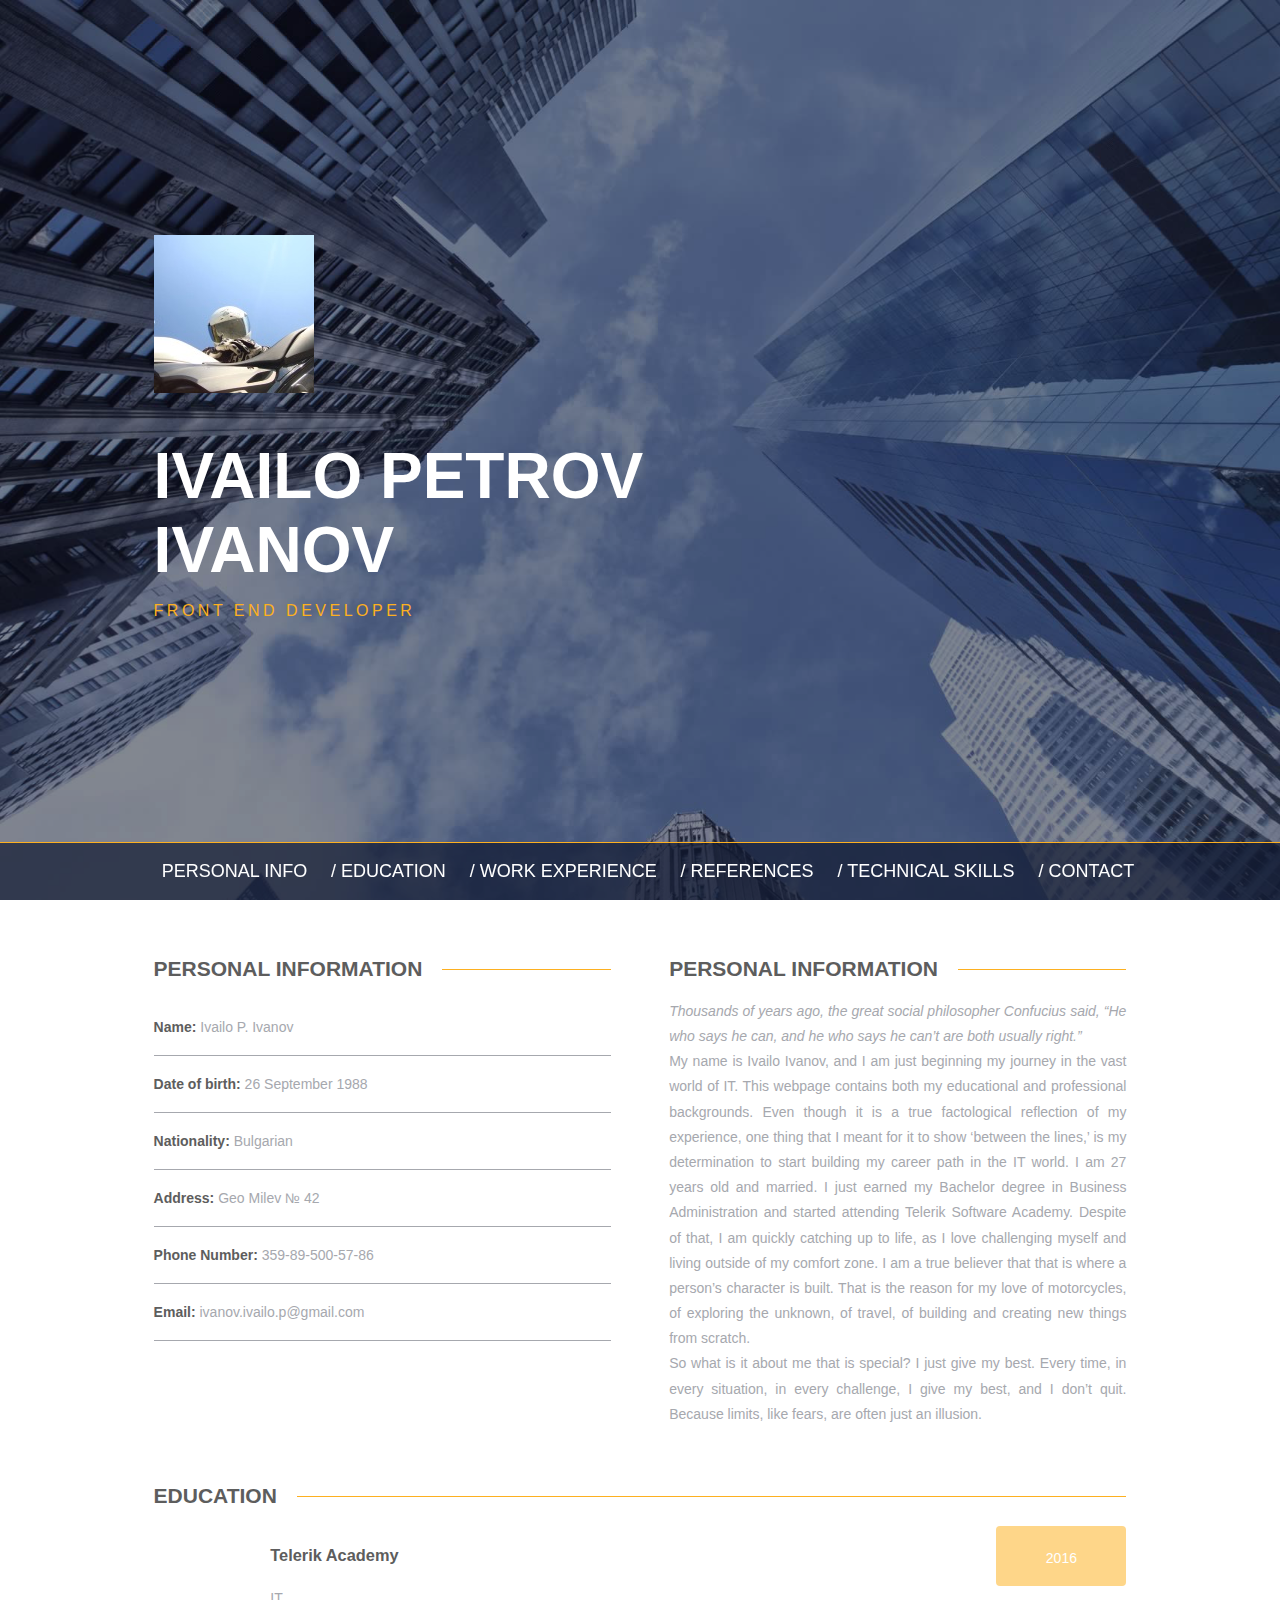
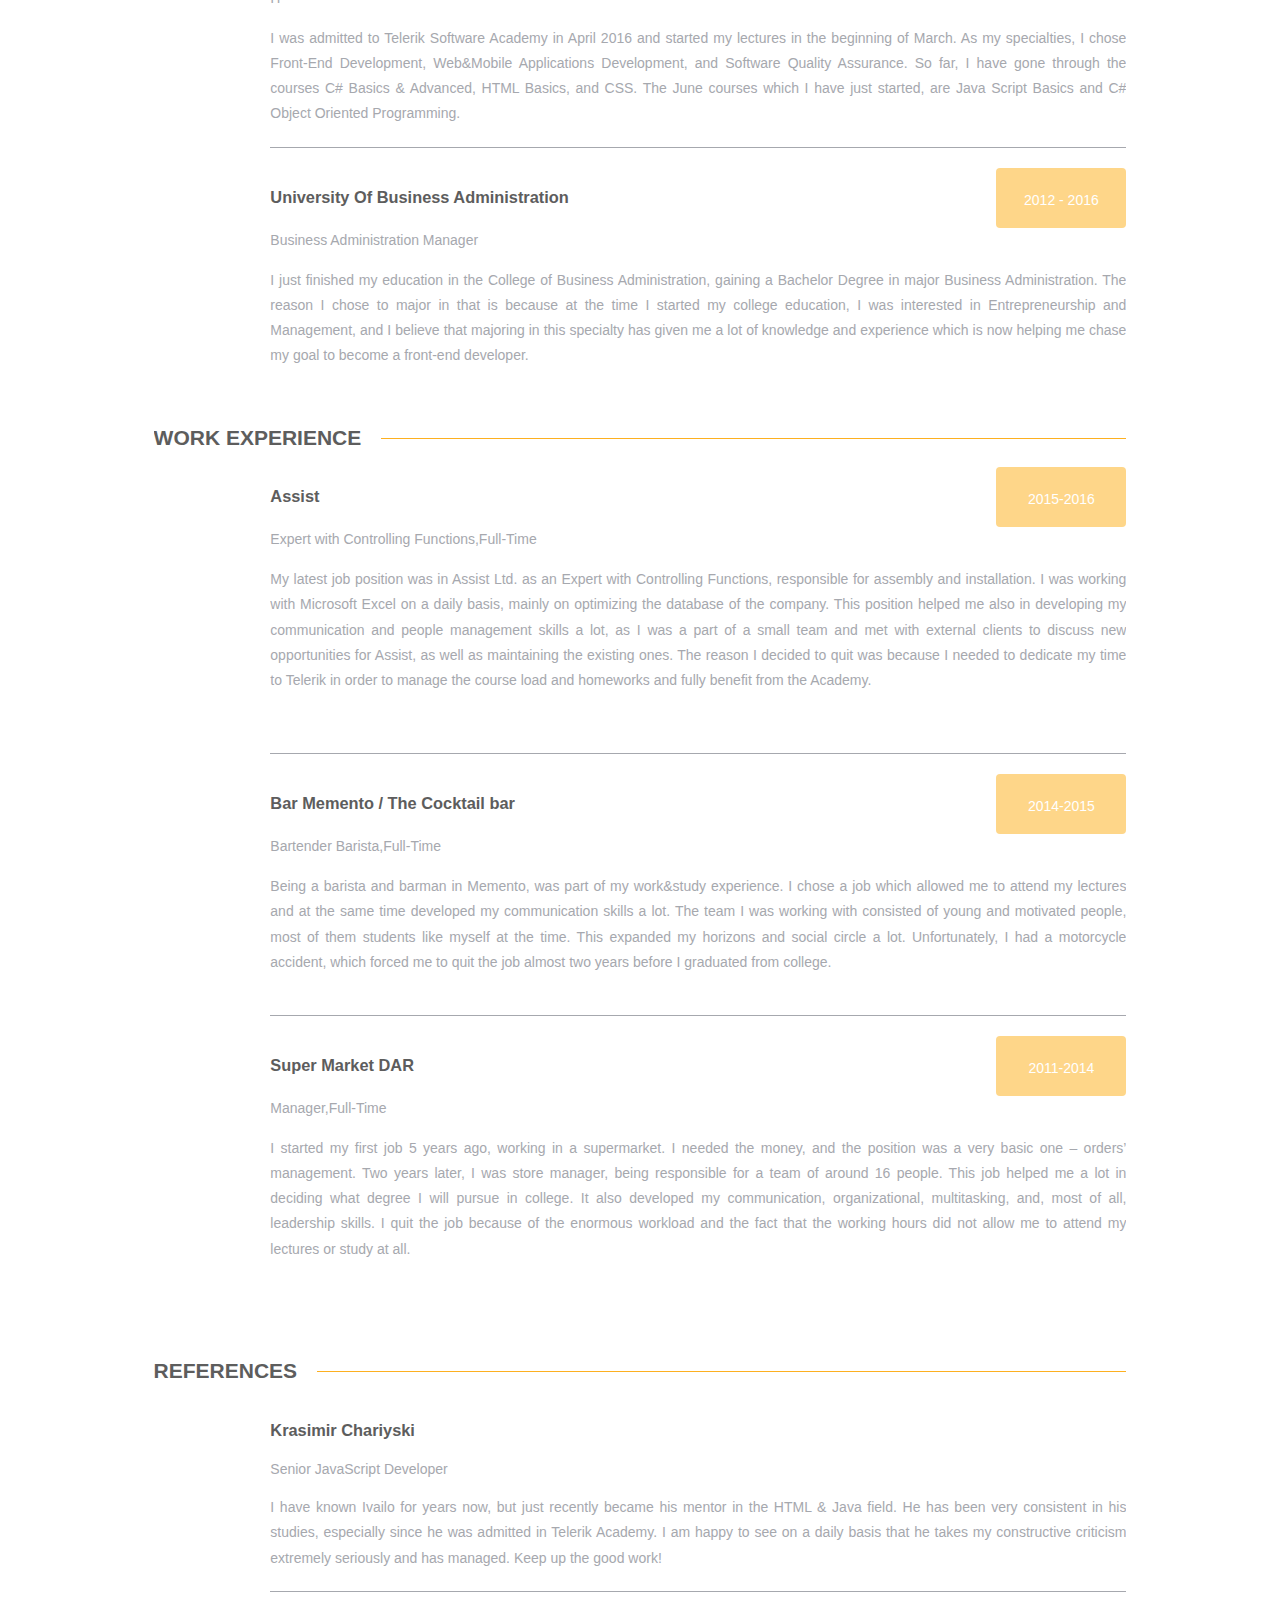
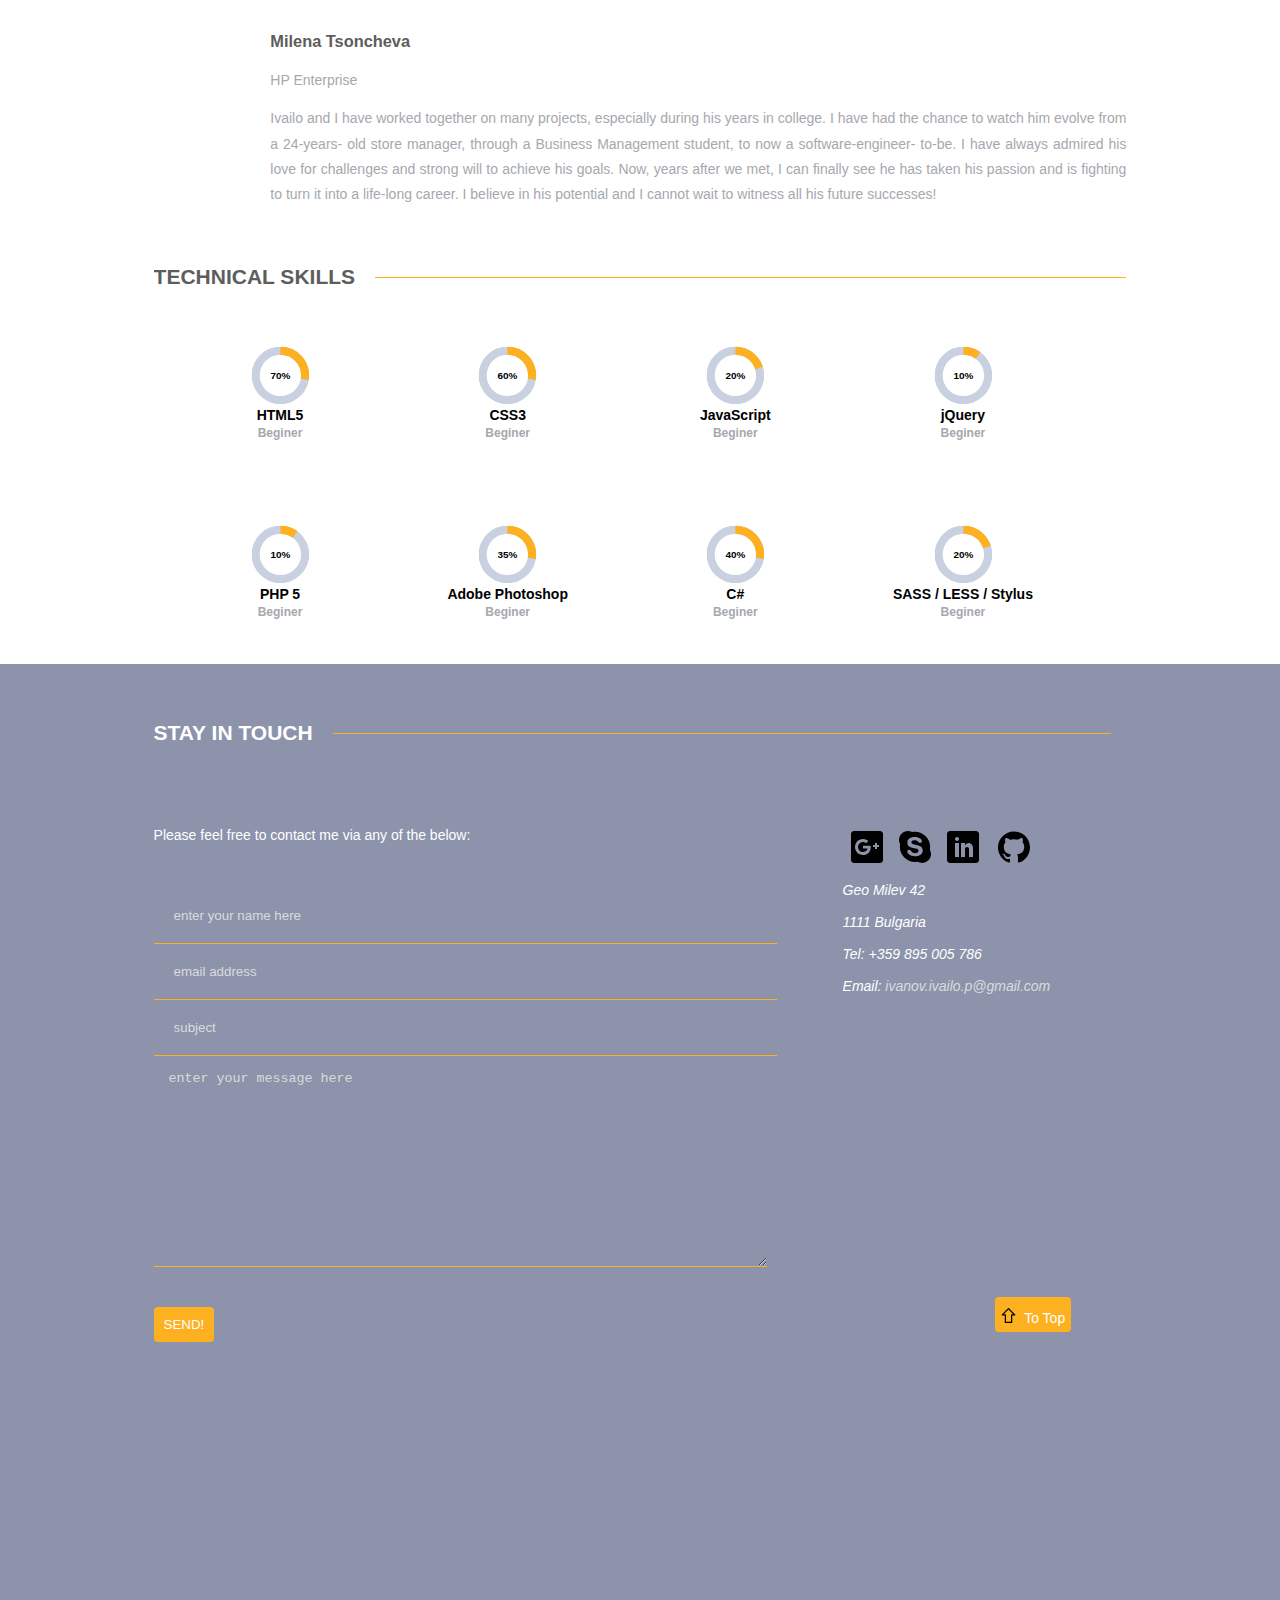
<file: index.html>
<!DOCTYPE html>
<html manifest="cache.appcache">
    <head lang="en">
        <title>Portfolio of Ivanov</title>
        <link rel="stylesheet" type="text/css" href="css/main.css">
        <meta name="viewport" content="width=device-width,initial-scale=1">
    </head>
    <body>
        <header id="totop">
            <div class="header-background">
                <div class="header-div">
                    <img src="img/ThisIsMe.jpg" alt="Picture of Me">
                    <h1>Ivailo Petrov
                        <br>
                        Ivanov</h1>
                    <p>Front end developer</p>
                </div>
                <nav id="scroller">
                    <ul>
                        <li><a href="#about-me">Personal Info</a></li>
                        <li><a href="#education">/ Education</a></li>
                        <li><a href="#work-experience">/ Work Experience</a></li>
                        <li><a href="#references">/ References</a></li>
                        <li><a href="#technical-skills">/ Technical Skills</a></li>
                        <li><a href="#stay-in-touch">/ Contact</a></li>
                    </ul>
                </nav>
            </div>
        </header>
        <main>
            <article id="about-me" class="section-personal-info">
                <section class="personal-inf">
                    <h2 class="heading-h2">Personal Information</h2>
                    <ul>
                        <li><span>Name:</span> Ivailo P. Ivanov</li>
                        <li><span>Date of birth:</span> 26 September 1988</li>
                        <li><span>Nationality:</span> Bulgarian</li>
                        <li><span>Address:</span> Geo Milev № 42</li>
                        <li><span>Phone Number: </span>359-89-500-57-86</li>
                        <li><span>Email: </span><a href="mailto:ivanov.ivailo.p@gmail.com" class="mailto">
                            ivanov.ivailo.p@gmail.com</a></li>

                    </ul>
                </section>
                <section class="personal-prof">
                    <h2 class="heading-h2">Personal Information</h2>

                    <p><i>Thousands of years ago, the great social philosopher Confucius said, “He who says he can, and
                        he
                        who says he can’t are both usually right.”</i>
                        <br>
                        My name is Ivailo Ivanov, and I am just beginning my journey in the vast world of IT. This
                        webpage contains both my educational and professional backgrounds. Even though it is a true
                        factological reflection of my experience, one thing that I meant for it to show ‘between the
                        lines,’ is my determination to start building my career path in the IT world. I am 27 years old
                        and married. I just earned my Bachelor degree in Business Administration and started attending
                        Telerik Software Academy. Despite of that, I am quickly catching up to life, as I love
                        challenging myself and living outside of my comfort zone. I am a true believer that that is
                        where a person’s character is built. That is the reason for my love of motorcycles, of exploring
                        the unknown, of travel, of building and creating new things from scratch.
                        <br>
                        So what is it about me that is special? I just give my best. Every time, in every situation, in
                        every challenge, I give my best, and I don’t quit. Because limits, like fears, are often just an
                        illusion.
                    </p>
                </section>
            </article>
            <article id="education" class="section-education">
                <h2 class="heading-h2">Education</h2>
                <section class="firs-grid">
                    <h3>Telerik Academy</h3>

                    <p class="work-adjust-fulltime">IT</p>

                    <p class="years">2016</p>

                    <p class="education-p">I was admitted to Telerik Software Academy in April 2016 and started my
                        lectures in the beginning of March. As my specialties, I chose Front-End Development, Web&Mobile
                        Applications Development, and Software Quality Assurance. So far, I have gone through the
                        courses C# Basics & Advanced, HTML Basics, and CSS. The June courses which I have just started,
                        are Java Script Basics and C# Object Oriented Programming.</p>
                </section>
                <section class="section-border-top">
                    <h3>University Of Business Administration</h3>

                    <p class="work-adjust-fulltime">Business Administration Manager</p>

                    <p class="years">2012 - 2016</p>

                    <p class="education-p">I just finished my education in the College of Business Administration,
                        gaining a Bachelor Degree in major Business Administration. The reason I chose to major in that
                        is because at the time I started my college education, I was interested in Entrepreneurship and
                        Management, and I believe that majoring in this specialty has given me a lot of knowledge and
                        experience which is now helping me chase my goal to become a front-end developer.</p>
                </section>
            </article>
            <article id="work-experience" class="section-work">
                <h2 class="heading-h2">Work Experience</h2>
                <section class="firs-grid">
                    <h3>Assist</h3>

                    <p class="work-adjust-fulltime">Expert with Controlling Functions,Full-Time</p>

                    <p class="years">2015-2016</p>

                    <p class="work-p">My latest job position was in Assist Ltd. as an Expert with Controlling Functions,
                        responsible for assembly and installation. I was working with Microsoft Excel on a daily basis,
                        mainly on optimizing the database of the company. This position helped me also in developing my
                        communication and people management skills a lot, as I was a part of a small team and met with
                        external clients to discuss new opportunities for Assist, as well as maintaining the existing
                        ones. The reason I decided to quit was because I needed to dedicate my time to Telerik in order
                        to manage the course load and homeworks and fully benefit from the Academy.</p>
                </section>
                <section class="section-border-top">
                    <h3>Bar Memento / The Cocktail bar</h3>

                    <p class="work-adjust-fulltime">Bartender Barista,Full-Time</p>

                    <p class="years">2014-2015</p>

                    <p class="work-p">Being a barista and barman in Memento, was part of my work&study experience. I
                        chose a job which allowed me to attend my lectures and at the same time developed my
                        communication skills a lot. The team I was working with consisted of young and motivated people,
                        most of them students like myself at the time. This expanded my horizons and social circle a
                        lot. Unfortunately, I had a motorcycle accident, which forced me to quit the job almost two
                        years before I graduated from college. </p>
                </section>
                <section class="section-border-top">
                    <h3>Super Market DAR</h3>

                    <p class="work-adjust-fulltime">Manager,Full-Time</p>

                    <p class="years">2011-2014</p>

                    <p class="work-p">I started my first job 5 years ago, working in a supermarket. I needed the money,
                        and the position was a very basic one – orders’ management. Two years later, I was store
                        manager, being responsible for a team of around 16 people. This job helped me a lot in deciding
                        what degree I will pursue in college. It also developed my communication, organizational,
                        multitasking, and, most of all, leadership skills. I quit the job because of the enormous
                        workload and the fact that the working hours did not allow me to attend my lectures or study at
                        all. </p>
                </section>
            </article>
            <article id="references" class="section-class">
                <h2 class="heading-h2">References</h2>
                <section class="firs-grid">
                    <h3>Krasimir Chariyski</h3>
                    <h4 class="references-h4">Senior JavaScript Developer </h4>

                    <p>I have known Ivailo for years now, but just recently became his mentor in the HTML &amp; Java
                        field. He
                        has
                        been very consistent in his studies, especially since he was admitted in Telerik Academy. I am
                        happy to
                        see on a daily basis that he takes my constructive criticism extremely seriously and has
                        managed. Keep
                        up the good
                        work!
                    </p>
                </section>
                <section class="section-border-top">
                    <h3>Milena Tsoncheva</h3>
                    <h4 class="references-h4">HP Enterprise</h4>

                    <p>Ivailo and I have worked together on many projects, especially during his years in college. I
                        have had
                        the
                        chance to watch him evolve from a 24-years- old store manager, through a Business Management
                        student, to now a software-engineer- to-be. I have always admired his love for challenges and
                        strong
                        will
                        to achieve his goals. Now, years after we met, I can finally see he has taken his passion and is
                        fighting to
                        turn it into a life-long career. I believe in his potential and I cannot wait to witness all his
                        future
                        successes!</p>
                </section>
            </article>
            <article id="technical-skills" class="technical-skills">
                <h2 class="heading-h2">Technical skills</h2>
                <ul>
                    <li>
                        <div>
                            <svg class="svg" viewBox="-1 -1 141 141">
                                <defs>
                                    <clipPath>
                                        <path d="M70,70 v-50 a50,50 0 1,0 0,100 a50,50 0 1,0 0,-100 v-20 a70,70 0 0,1 0,140 a70,70 0 1,1 0,-140"></path>
                                    </clipPath>
                                </defs>
                                <g clip-path="url(#clip-path)">
                                    <path class="light" d="M70,70 v-70 a70,70 0 0,1 0,140 a70,70 0 1,1 0,-140"
                                          fill="#C9D0E0"></path>
                                    <path class="dark" fill="#FDB020" d=""></path>
                                </g>
                                <path d="M20,70 a50,50 0 0,1 100,0 a50,50 0 0,1 -100,0" fill="none"></path>
                                <text class="perc" x="70" y="79">70%</text>
                            </svg>
                        </div>
                        HTML5
                        <p>Beginer</p>
                    </li>
                    <li>
                        <div>
                            <svg class="svg" viewBox="-1 -1 141 141">
                                <defs>
                                    <clipPath>
                                        <path d="M70,70 v-50 a50,50 0 1,0 0,100 a50,50 0 1,0 0,-100 v-20 a70,70 0 0,1 0,140 a70,70 0 1,1 0,-140"></path>
                                    </clipPath>
                                </defs>
                                <g clip-path="url(#clip-path)">
                                    <path class="light" d="M70,70 v-70 a70,70 0 0,1 0,140 a70,70 0 1,1 0,-140"
                                          fill="#C9D0E0"></path>
                                    <path class="dark" fill="#FDB020" d=""></path>
                                </g>
                                <path d="M20,70 a50,50 0 0,1 100,0 a50,50 0 0,1 -100,0" fill="none"></path>
                                <text class="perc" x="70" y="79">60%</text>
                            </svg>
                        </div>
                        CSS3
                        <p>Beginer</p>

                    </li>
                    <li>
                        <div>
                            <svg class="svg" viewBox="-1 -1 141 141">
                                <defs>
                                    <clipPath>
                                        <path d="M70,70 v-50 a50,50 0 1,0 0,100 a50,50 0 1,0 0,-100 v-20 a70,70 0 0,1 0,140 a70,70 0 1,1 0,-140"></path>
                                    </clipPath>
                                </defs>
                                <g clip-path="url(#clip-path)">
                                    <path class="light" d="M70,70 v-70 a70,70 0 0,1 0,140 a70,70 0 1,1 0,-140"
                                          fill="#C9D0E0"></path>
                                    <path class="dark" fill="#FDB020" d=""></path>
                                </g>
                                <path d="M20,70 a50,50 0 0,1 100,0 a50,50 0 0,1 -100,0" fill="none"></path>
                                <text class="perc" x="70" y="79">20%</text>
                            </svg>
                        </div>
                        JavaScript
                        <p>Beginer</p>

                    </li>
                    <li>
                        <div>
                            <svg class="svg" viewBox="-1 -1 141 141">
                                <defs>
                                    <clipPath id="clip-path">
                                        <path d="M70,70 v-50 a50,50 0 1,0 0,100 a50,50 0 1,0 0,-100 v-20 a70,70 0 0,1 0,140 a70,70 0 1,1 0,-140"></path>
                                    </clipPath>
                                </defs>
                                <g clip-path="url(#clip-path)">
                                    <path class="light" d="M70,70 v-70 a70,70 0 0,1 0,140 a70,70 0 1,1 0,-140"
                                          fill="#C9D0E0"></path>
                                    <path class="dark" fill="#FDB020" d=""></path>
                                </g>
                                <path d="M20,70 a50,50 0 0,1 100,0 a50,50 0 0,1 -100,0" fill="none"></path>
                                <text class="perc" x="70" y="79">10%</text>
                            </svg>
                        </div>
                        jQuery
                        <p>Beginer</p>

                    </li>
                    <li>
                        <div>
                            <svg class="svg" viewBox="-1 -1 141 141">
                                <defs>
                                    <clipPath>
                                        <path d="M70,70 v-50 a50,50 0 1,0 0,100 a50,50 0 1,0 0,-100 v-20 a70,70 0 0,1 0,140 a70,70 0 1,1 0,-140"></path>
                                    </clipPath>
                                </defs>
                                <g clip-path="url(#clip-path)">
                                    <path class="light" d="M70,70 v-70 a70,70 0 0,1 0,140 a70,70 0 1,1 0,-140"
                                          fill="#C9D0E0"></path>
                                    <path class="dark" fill="#FDB020" d=""></path>
                                </g>
                                <path d="M20,70 a50,50 0 0,1 100,0 a50,50 0 0,1 -100,0" fill="none"></path>
                                <text class="perc" x="70" y="79">10%</text>
                            </svg>
                        </div>
                        PHP 5
                        <p>Beginer</p>

                    </li>
                    <li>
                        <div>
                            <svg class="svg" viewBox="-1 -1 141 141">
                                <defs>
                                    <clipPath>
                                        <path d="M70,70 v-50 a50,50 0 1,0 0,100 a50,50 0 1,0 0,-100 v-20 a70,70 0 0,1 0,140 a70,70 0 1,1 0,-140"></path>
                                    </clipPath>
                                </defs>
                                <g clip-path="url(#clip-path)">
                                    <path class="light" d="M70,70 v-70 a70,70 0 0,1 0,140 a70,70 0 1,1 0,-140"
                                          fill="#C9D0E0"></path>
                                    <path class="dark" fill="#FDB020" d=""></path>
                                </g>
                                <path d="M20,70 a50,50 0 0,1 100,0 a50,50 0 0,1 -100,0" fill="none"></path>
                                <text class="perc" x="70" y="79">35%</text>
                            </svg>
                        </div>
                        Adobe Photoshop
                        <p>Beginer</p>

                    </li>
                    <li>
                        <div>
                            <svg class="svg" viewBox="-1 -1 141 141">
                                <defs>
                                    <clipPath>
                                        <path d="M70,70 v-50 a50,50 0 1,0 0,100 a50,50 0 1,0 0,-100 v-20 a70,70 0 0,1 0,140 a70,70 0 1,1 0,-140"></path>
                                    </clipPath>
                                </defs>
                                <g clip-path="url(#clip-path)">
                                    <path class="light" d="M70,70 v-70 a70,70 0 0,1 0,140 a70,70 0 1,1 0,-140"
                                          fill="#C9D0E0"></path>
                                    <path class="dark" fill="#FDB020" d=""></path>
                                </g>
                                <path d="M20,70 a50,50 0 0,1 100,0 a50,50 0 0,1 -100,0" fill="none"></path>
                                <text class="perc" x="70" y="79">40%</text>
                            </svg>
                        </div>
                        C#
                        <p>Beginer</p>

                    </li>
                    <li>
                        <div>
                            <svg class="svg" viewBox="-1 -1 141 141">
                                <defs>
                                    <clipPath>
                                        <path d="M70,70 v-50 a50,50 0 1,0 0,100 a50,50 0 1,0 0,-100 v-20 a70,70 0 0,1 0,140 a70,70 0 1,1 0,-140"></path>
                                    </clipPath>
                                </defs>
                                <g clip-path="url(#clip-path)">
                                    <path class="light" d="M70,70 v-70 a70,70 0 0,1 0,140 a70,70 0 1,1 0,-140"
                                          fill="#C9D0E0"></path>
                                    <path class="dark" fill="#FDB020" d=""></path>
                                </g>
                                <path d="M20,70 a50,50 0 0,1 100,0 a50,50 0 0,1 -100,0" fill="none"></path>
                                <text class="perc" x="70" y="79">20%</text>
                            </svg>
                        </div>
                        SASS / LESS / Stylus
                        <p>Beginer</p>

                    </li>
                </ul>
            </article>
        </main>
        <footer id="stay-in-touch">
            <div>
                <h2 class="footer-h2 heading-h2">Stay in Touch</h2>

                <div class="footer-left-div">
                    <p class="footer-p">Please feel free to contact me via any of the below:</p>

                    <form action="php/index..php" class="form" method="post" enctype="multipart/form-data">
                        <input type="text" name="name" placeholder="enter your name here" class="footer-1st-input"
                               autocomplete="off">
                        <input type="email" required="required" name="email" placeholder="email address"
                               class="footer-grid"
                               autocomplete="off">
                        <input type="text" placeholder="subject" class="footer-grid" autocomplete="off">
                        <textarea name="message" placeholder="enter your message here"
                                  class="footer-textarea"></textarea>
                        <input type="submit" name="SENT!" value="send!" class="footer-submit">
                    </form>
                </div>
                <div class="footer-right-div">
                    <address class="address">
                        <ul>
                            <li>
                                <ul class="icon"><li><a href="https://plus.google.com/u/0/108476993369105815431/posts"
                                           target="_blank"><svg version="1.1" xmlns="http://www.w3.org/2000/svg"
                                             width="32" height="32"
                                             viewBox="0 0 32 32" class="google"><path d="M29 0h-26c-1.65 0-3 1.35-3 3v26c0 1.65 1.35 3 3 3h26c1.65 0 3-1.35 3-3v-26c0-1.65-1.35-3-3-3zM12 24c-4.425 0-8-3.575-8-8s3.575-8 8-8c2.162 0 3.969 0.787 5.363 2.094l-2.175 2.088c-0.594-0.569-1.631-1.231-3.188-1.231-2.731 0-4.963 2.263-4.963 5.050s2.231 5.050 4.963 5.050c3.169 0 4.356-2.275 4.538-3.45h-4.537v-2.744h7.556c0.069 0.4 0.125 0.8 0.125 1.325 0 4.575-3.063 7.819-7.681 7.819zM28 16h-2v2h-2v-2h-2v-2h2v-2h2v2h2v2z"></path></svg></a></li><li><a href="https://secure.skype.com/portal/overview" target="_blank"><svg version="1.1" xmlns="http://www.w3.org/2000/svg"
                                             width="32" height="32"
                                             viewBox="0 0 32 32" class="skype"><path d="M13.3 1.169c-0.050-0.031-0.106-0.056-0.156-0.081-0.056 0.012-0.106 0.019-0.162 0.031l0.319 0.050z"></path><path d="M1.15 13.156c-0.012 0.056-0.019 0.113-0.025 0.162 0.031 0.050 0.050 0.1 0.081 0.15l-0.056-0.313z"></path><path d="M30.837 18.831c0.012-0.056 0.019-0.113 0.031-0.169-0.031-0.050-0.050-0.1-0.081-0.15l0.050 0.319z"></path><path d="M18.5 30.719c0.050 0.031 0.106 0.056 0.156 0.081 0.056-0.012 0.113-0.019 0.169-0.025l-0.325-0.056z"></path><path d="M30.869 18.663c-0.012 0.056-0.019 0.113-0.031 0.169l-0.056-0.325c0.031 0.056 0.056 0.106 0.087 0.156 0.163-0.9 0.25-1.819 0.25-2.738 0-2.037-0.4-4.019-1.188-5.881-0.762-1.8-1.85-3.419-3.238-4.806s-3.006-2.475-4.8-3.237c-1.863-0.788-3.844-1.188-5.881-1.188-0.963 0-1.925 0.088-2.863 0.269 0 0-0.006 0-0.006 0 0.050 0.025 0.106 0.050 0.156 0.081l-0.319-0.050c0.056-0.012 0.106-0.019 0.162-0.031-1.287-0.681-2.731-1.050-4.194-1.050-2.388 0-4.638 0.931-6.325 2.619s-2.619 3.937-2.619 6.325c0 1.519 0.394 3.019 1.125 4.338 0.012-0.056 0.019-0.113 0.025-0.162l0.056 0.319c-0.031-0.050-0.056-0.1-0.081-0.15-0.15 0.856-0.225 1.731-0.225 2.606 0 2.038 0.4 4.019 1.188 5.881 0.763 1.8 1.85 3.413 3.237 4.8s3.006 2.475 4.806 3.238c1.863 0.788 3.844 1.188 5.881 1.188 0.887 0 1.775-0.081 2.644-0.238-0.050-0.031-0.1-0.056-0.156-0.081l0.325 0.056c-0.056 0.012-0.113 0.019-0.169 0.025 1.337 0.756 2.856 1.163 4.4 1.163 2.387 0 4.637-0.931 6.325-2.619s2.619-3.938 2.619-6.325c-0.006-1.519-0.4-3.019-1.137-4.35zM16.069 25.181c-5.369 0-7.769-2.637-7.769-4.619 0-1.012 0.75-1.725 1.781-1.725 2.3 0 1.7 3.3 5.988 3.3 2.194 0 3.406-1.194 3.406-2.413 0-0.731-0.363-1.544-1.806-1.9l-4.775-1.194c-3.844-0.963-4.544-3.044-4.544-5 0-4.056 3.819-5.581 7.406-5.581 3.306 0 7.2 1.825 7.2 4.263 0 1.044-0.906 1.65-1.938 1.65-1.962 0-1.6-2.713-5.55-2.713-1.963 0-3.044 0.887-3.044 2.156s1.55 1.675 2.894 1.981l3.538 0.787c3.869 0.863 4.85 3.125 4.85 5.25 0 3.294-2.531 5.756-7.637 5.756z"></path></svg></a></li><li><a href="https://www.linkedin.com/in/l-l-9221a8a7?trk=nav_responsive_tab_profile" target="_blank"><svg version="1.1" xmlns="http://www.w3.org/2000/svg"
                                                 width="32" height="32"
                                                 viewBox="0 0 32 32" class="linkedIn">
                                                <path d="M29 0h-26c-1.65 0-3 1.35-3 3v26c0 1.65 1.35 3 3 3h26c1.65 0 3-1.35 3-3v-26c0-1.65-1.35-3-3-3zM12 26h-4v-14h4v14zM10 10c-1.106 0-2-0.894-2-2s0.894-2 2-2c1.106 0 2 0.894 2 2s-0.894 2-2 2zM26 26h-4v-8c0-1.106-0.894-2-2-2s-2 0.894-2 2v8h-4v-14h4v2.481c0.825-1.131 2.087-2.481 3.5-2.481 2.488 0 4.5 2.238 4.5 5v9z"></path></svg></a>
                                    </li>
                                    <li><a href="https://github.com/IvailoPIvanov" target="_blank">
                                        <svg version="1.1" xmlns="http://www.w3.org/2000/svg"
                                             width="32" height="32"
                                             viewBox="0 0 32 32" class="github">
                                            <path d="M16 0.395c-8.836 0-16 7.163-16 16 0 7.069 4.585 13.067 10.942 15.182 0.8 0.148 1.094-0.347 1.094-0.77 0-0.381-0.015-1.642-0.022-2.979-4.452 0.968-5.391-1.888-5.391-1.888-0.728-1.849-1.776-2.341-1.776-2.341-1.452-0.993 0.11-0.973 0.11-0.973 1.606 0.113 2.452 1.649 2.452 1.649 1.427 2.446 3.743 1.739 4.656 1.33 0.143-1.034 0.558-1.74 1.016-2.14-3.554-0.404-7.29-1.777-7.29-7.907 0-1.747 0.625-3.174 1.649-4.295-0.166-0.403-0.714-2.030 0.155-4.234 0 0 1.344-0.43 4.401 1.64 1.276-0.355 2.645-0.532 4.005-0.539 1.359 0.006 2.729 0.184 4.008 0.539 3.054-2.070 4.395-1.64 4.395-1.64 0.871 2.204 0.323 3.831 0.157 4.234 1.026 1.12 1.647 2.548 1.647 4.295 0 6.145-3.743 7.498-7.306 7.895 0.574 0.497 1.085 1.47 1.085 2.963 0 2.141-0.019 3.864-0.019 4.391 0 0.426 0.288 0.925 1.099 0.768 6.354-2.118 10.933-8.113 10.933-15.18 0-8.837-7.164-16-16-16z"></path>
                                        </svg>
                                    </a></li>
                                </ul>
                            </li>
                            <li> Geo Milev 42</li>
                            <li>1111 Bulgaria</li>
                            <li>Tel: +359 895 005 786</li>
                            <li>Email:<a href="mailto:ivanov.ivailo.p@gmail.com" id="mail" class="mailto-footer">
                                ivanov.ivailo.p@gmail.com</a></li>
                        </ul>
                    </address>
                    <div class="nav-div-totop">
                        <a href="#totop" class="totop">
                            <svg version="1.1" xmlns="http://www.w3.org/2000/svg"
                                 width="20" height="20" viewBox="4 -4 32 32">
                                <path d="M21 28h-10c-0.552 0-1-0.448-1-1v-11h-4c-0.404 0-0.769-0.244-0.924-0.617s-0.069-0.804 0.217-1.090l10-10c0.391-0.39 1.024-0.39 1.414 0l10 10c0.286 0.286 0.372 0.716 0.217 1.090s-0.519 0.617-0.924 0.617h-4v11c0 0.552-0.448 1-1 1zM12 26h8v-11c0-0.552 0.448-1 1-1h2.586l-7.586-7.586-7.586 7.586h2.586c0.552 0 1 0.448 1 1v11z"></path>
                            </svg>
                            To Top</a>
                    </div>
                </div>
            </div>
        </footer>
        <script type="text/javascript" src="js/percentage.js"></script>
    </body>
</html>
</file>
<file: css/main.css>
/*-------Body-------*/

html, body {
    font-family: Roboto, Arial, sans-serif;
    color: #A6A8AE;
    font-size: 14px;
}

body {
    width: 100%;
    margin: 0;
    padding: 0;
}

header {
    background: url(../img/building.jpg) no-repeat center center fixed;
    background-size: cover;
    min-height: 100%;
    margin: 0;
    display: block;

}

.heading-h2 {
    text-transform: uppercase;
    position: relative;
    overflow: hidden;
    color: #5d5d5d;
    z-index: -1;
}

.heading-h2::after {
    display: inline-block;
    margin: 0 0 8px 20px;
    height: 1px;
    content: " ";
    text-shadow: none;
    background-color: #fdb020;
    width: 100%;
    position: absolute;
    top: 50%;
    z-index: -1;
}

.header-background {
    background-color: rgba(13, 16, 33, 0.5);
    min-height: 100vh;

}

.header-div {
    padding-left: 12%;
}

header img {
    padding-top: 235px;

}

header h1 {
    color: white;
    font-size: 64px;
    text-transform: uppercase;
    margin-bottom: 0;

}

header p {
    padding-top: 10px;
    color: #fdb020;
    text-transform: uppercase;
    font-size: 16px;
    letter-spacing: 3.5px;
    position: relative;

}

/*-------Navigation Bar-------*/

nav {
    position: fixed;
    width: 100%;
    text-align: center;
    border-top: 1px solid #fdb020;
    text-transform: uppercase;
    background-color: rgba(17, 25, 50, 0.7);
    bottom: 0;
    z-index: 10;
    padding: 8px;
}

nav ul li:hover a {
    color: #fdb020;
    -webkit-transition: all 0.3s ease;
    -moz-transition: all 0.3s ease;
    -o-transition: all 0.3s ease;
}

ul {
    list-style-type: none;
    margin: 0;
}

nav ul li {
    padding: 10px;
    display: inline-block;

}

nav ul li a {
    text-decoration: none;
    color: #ffffff;
    font-size: 18px;

}

/*--------------*/

main article {
    display: block;
    min-height: 100%;
    padding-left: 12%;
    padding-right: 12%;
}

section:hover {
    color: #484848;
    -webkit-transition: all 0.3s ease;
    -moz-transition: all 0.3s ease;
    -o-transition: all 0.3s ease;
}

h3, span {
    color: #5d5d5d;
}

.section-personal-info {
    overflow: hidden;
    display: block;
    height: 100%;

}

.personal-inf {
    padding-top: 40px;
    display: block;
    float: left;
    width: 47%;
    position: relative;
    height: 100%;

}

.mailto {
    text-decoration: none;
    color: #A6A8AE;
}

.personal-inf:hover .mailto {
    color: #fdb020;
    -webkit-transition: all 0.3s ease;
    -moz-transition: all 0.3s ease;
    -o-transition: all 0.3s ease;
}

.personal-inf h2, ul {

    padding-left: 0;
}

.personal-inf ul li {
    border-bottom: 1px solid #a6a8ae;
    padding-top: 20px;
    padding-bottom: 20px;
    padding-left: 0;
    text-align: left;
}

.personal-inf ul li span {
    font-weight: bold;
}

.personal-inf ul li :last-child {
    border-bottom: none;
}

.personal-prof {
    padding-top: 40px;
    display: block;
    float: right;
    width: 47%;

}

p {
    line-height: 1.8;
    text-align: justify;
    margin: 0;
}

.section-border-top {
    padding-top: 20px;
    border-top: 1px solid #a6a8ae;
    margin-left: 12%;
    overflow: hidden;
}

.firs-grid {
    margin-left: 12%;
    overflow: hidden;
    padding-bottom: 20px;
}

.references-h4 {
    padding-left: 0;
    margin-top: 0;
    font-weight: normal;
}

main article section h3 {
    display: block;
    float: left;
    width: 40%;
    position: absolute;
    margin-top: 0;
    padding-top: 20px;
}

main article section h4 {
    display: block;
    padding-top: 60px;
    padding-left: 20px;
}

.work-adjust-fulltime {
    margin-left: 0;
    padding-left: 0;
    padding-top: 60px;
    display: block;
    font-size: 14px;
    float: left;

}

.section-education {
    height: 100%;
    padding-top: 40px;
}

.years {
    color: #ffffff;
    display: block;
    float: right;
    width: 130px;
    height: 40px;
    background: #fed689;
    text-align: center;
    border-radius: 4px;
    margin-top: 0;
    padding-top: 20px;

}

section:hover .years {
    background: #fdb020;
    -webkit-transition: all 0.3s ease;
    -moz-transition: all 0.3s ease;
    -o-transition: all 0.3s ease;
}

.section-class {
    padding-top: 40px;
}

.education-p {
    display: block;
    padding-top: 100px;
    position: relative;
}

.section-work {
    padding-top: 40px;
}

.work-p {
    padding-top: 100px;
    position: relative;
    padding-bottom: 40px;
}

.technical-skills {
    padding-top: 40px;
}

.technical-skills ul li {
    text-align: center;
    display: inline-block;
    color: #000000;
    font-weight: bold;
    max-width: 20%;
    padding-left: 3%;
    padding-top: 40px;
    padding-bottom: 40px;
}

.technical-skills ul li p {
    text-align: center;
    padding-top: 0;
    font-size: 12px;
    color: #A6A8AE;

}

.svg {

    display: inline-block;
    width: 30%;
}

.perc {
    font-size: 24px;
    text-anchor: middle;
    fill: #000000;
}

footer {
    display: block;
    min-height: 100%;
    background: url("../img/footer-back.jpg") no-repeat center center fixed;
    -webkit-background-size: cover;
    -moz-background-size: cover;
    -o-background-size: cover;
    background-size: cover;
    color: #ffffff;

}

.footer-h2 {
    color: #ffffff;
    z-index: 2;
}

.footer-h2:after {
    display: inline-block;
    margin: 0 0 8px 20px;
    height: 1px;
    content: " ";
    text-shadow: none;
    background-color: #fdb020;
    width: 80%;

}

.footer-p {
    padding-top: 60px;
}

footer > div {
    background-color: rgba(26, 39, 88, 0.5);
    padding: 40px 12% 0;
    height: 100vh;
}

input:focus {
    color: #ffffff;
}

textarea:focus {
    color: white;
}

.footer-left-div {
    float: left;
    width: 60%;
}

.footer-right-div {
    padding-top: 60px;
    float: right;
    width: 30%;
}

::-webkit-input-placeholder {
    color: #dbdbdb;
}

:-moz-placeholder {
    /* Firefox 18- */
    color: #dbdbdb;
}

::-moz-placeholder {
    /* Firefox 19+ */
    color: #dbdbdb;
}

:-ms-input-placeholder {
    color: #dbdbdb;
}

.footer-1st-input {
    display: block;
    background: 0, 0, 0, 0;
    border-bottom: 1px solid #fdb020;
    border-left: none;
    border-top: none;
    border-right: none;
    padding: 60px 20px 20px 20px;
    width: 100%;
    outline: none;
    color: #ffffff;
}

.footer-grid {
    display: block;
    background: 0, 0, 0, 0;
    border-bottom: 1px solid #fdb020;
    border-left: none;
    border-top: none;
    border-right: none;
    padding: 20px;
    width: 100%;
    outline: none;
    color: #ffffff;
}

.footer-textarea {
    display: block;
    background: 0, 0, 0, 0;
    border-bottom: 1px solid #fdb020;
    border-left: none;
    border-top: none;
    border-right: none;
    padding: 15px;
    width: 100%;
    height: 180px;
    outline: none;
    color: #ffffff;
}

.footer-submit {
    margin-top: 40px;
    border: none;
    background: #fdb020;
    color: white;
    padding: 10px;
    text-transform: uppercase;
    border-radius: 4px;

}

.footer-submit:hover {
    background: #000000;
    border-radius: 4px;
    -webkit-transition: all 0.3s ease;
    -moz-transition: all 0.3s ease;
    -o-transition: all 0.3s ease;
}

.mailto-footer {
    text-decoration: none;
    color: #dbdbdb;
}

.address {
    position: relative;

}

.address:hover #mail {
    color: #fdb020;
    -webkit-transition: all 0.3s ease;
    -moz-transition: all 0.3s ease;
    -o-transition: all 0.3s ease;
}

.address li {
    padding: 8px;
}

.icon li {
    display: inline;
}

.google:hover {
    fill: #D62223;
}

.skype:hover {
    fill: #00AFF0;
}

.linkedIn:hover {
    fill: #0077B5
}

.github:hover {
    fill: #612980;
}

.totop {
    padding: 6px;
    text-decoration: none;
    background: #fdb020;
    color: #ffffff;
    border-radius: 4px;
    left: 160px;
    bottom: -330px;
    position: absolute;
    z-index: 3;
}

.totop:hover {
    background: #000000;
    -webkit-transition: all 0.3s ease;
    -moz-transition: all 0.3s ease;
    -o-transition: all 0.3s ease;
}

.nav-div-totop {
    position: relative;
}

.nav-div-totop :hover {
    fill: #fdb020;
    -webkit-transition: all 0.3s ease;
    -moz-transition: all 0.3s ease;
    -o-transition: all 0.3s ease;

}
</file>
